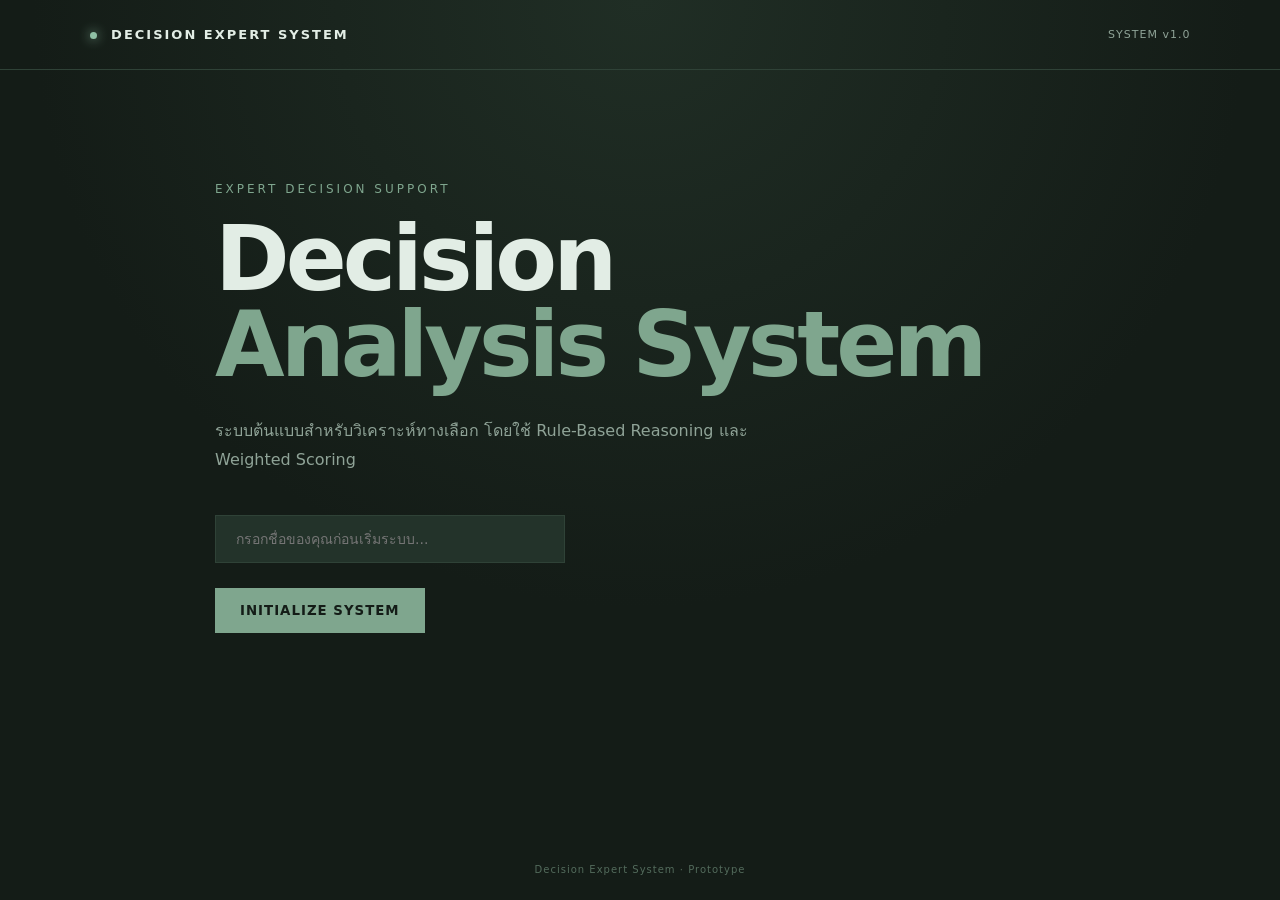
<file: index.html>
<!DOCTYPE html>
<html lang="th">
<head>
    <meta charset="UTF-8">
    <meta name="viewport" content="width=device-width, initial-scale=1.0">
    <title>Decision Expert System</title>
    <link rel="stylesheet" href="style.css">
</head>

<body>

<div class="app-container">

    <header class="topbar">
        <div class="brand">
            <span class="status-dot"></span>
            DECISION EXPERT SYSTEM
        </div>

        <div class="version">
            SYSTEM v1.0
        </div>
    </header>

    <main>

        <section class="hero">
            <div class="system-label">
                EXPERT DECISION SUPPORT
            </div>

            <h1>
                Decision<br>
                <span>Analysis System</span>
            </h1>

            <p>
                ระบบต้นแบบสำหรับวิเคราะห์ทางเลือก
                โดยใช้ Rule-Based Reasoning และ Weighted Scoring
            </p>

            <!-- ช่องกรอกชื่อเล่นที่เพิ่มเข้ามา -->
            <div style="margin-bottom: 25px; width: 100%; max-width: 350px;">
                <input 
                    type="text" 
                    id="userNameInput" 
                    placeholder="กรอกชื่อของคุณก่อนเริ่มระบบ..." 
                    style="
                        width: 100%;
                        padding: 15px 20px;
                        background: var(--panel-light);
                        border: 1px solid var(--border);
                        color: var(--text);
                        font-family: inherit;
                        font-size: 14px;
                        outline: none;
                        transition: .25s;
                    "
                >
            </div>

            <button id="startBtn" class="primary-btn">
                INITIALIZE SYSTEM
            </button>
        </section>


        <section id="questionSection" class="question-section hidden">

            <div class="progress-wrapper">

                <div class="progress-info">
                    <span id="questionNumber">01</span>
                    <span id="totalQuestions">/ 07</span>
                </div>

                <div class="progress-bar">
                    <div id="progressBar"></div>
                </div>

            </div>


            <div class="question-card">

                <div class="question-category" id="questionCategory">
                    ANALYSIS
                </div>

                <h2 id="questionText">
                    Question
                </h2>

                <div id="answerContainer" class="answers">
                </div>

            </div>


            <div class="navigation">

                <button id="backBtn" class="secondary-btn">
                    BACK
                </button>

                <button id="nextBtn" class="primary-btn" disabled>
                    NEXT
                </button>

            </div>

        </section>


        <section id="processingSection" class="processing hidden">

            <div class="loader"></div>

            <p class="processing-title">
                ANALYZING DATA
            </p>

            <p id="processingText">
                Initializing inference engine...
            </p>

            <div class="terminal">

                <div>> Loading Knowledge Base</div>
                <div>> Initializing Rule Engine</div>
                <div>> Evaluating facts</div>
                <div>> Running inference</div>
                <div>> Calculating confidence score</div>
                <div class="terminal-cursor">_</div>

            </div>

        </section>

    </main>

    <footer>
        Decision Expert System · Prototype
    </footer>

</div>


<script src="knowledge-base.js"></script>
<script src="inference-engine.js"></script>
<script src="app.js"></script>

</body>
</html>
</file>
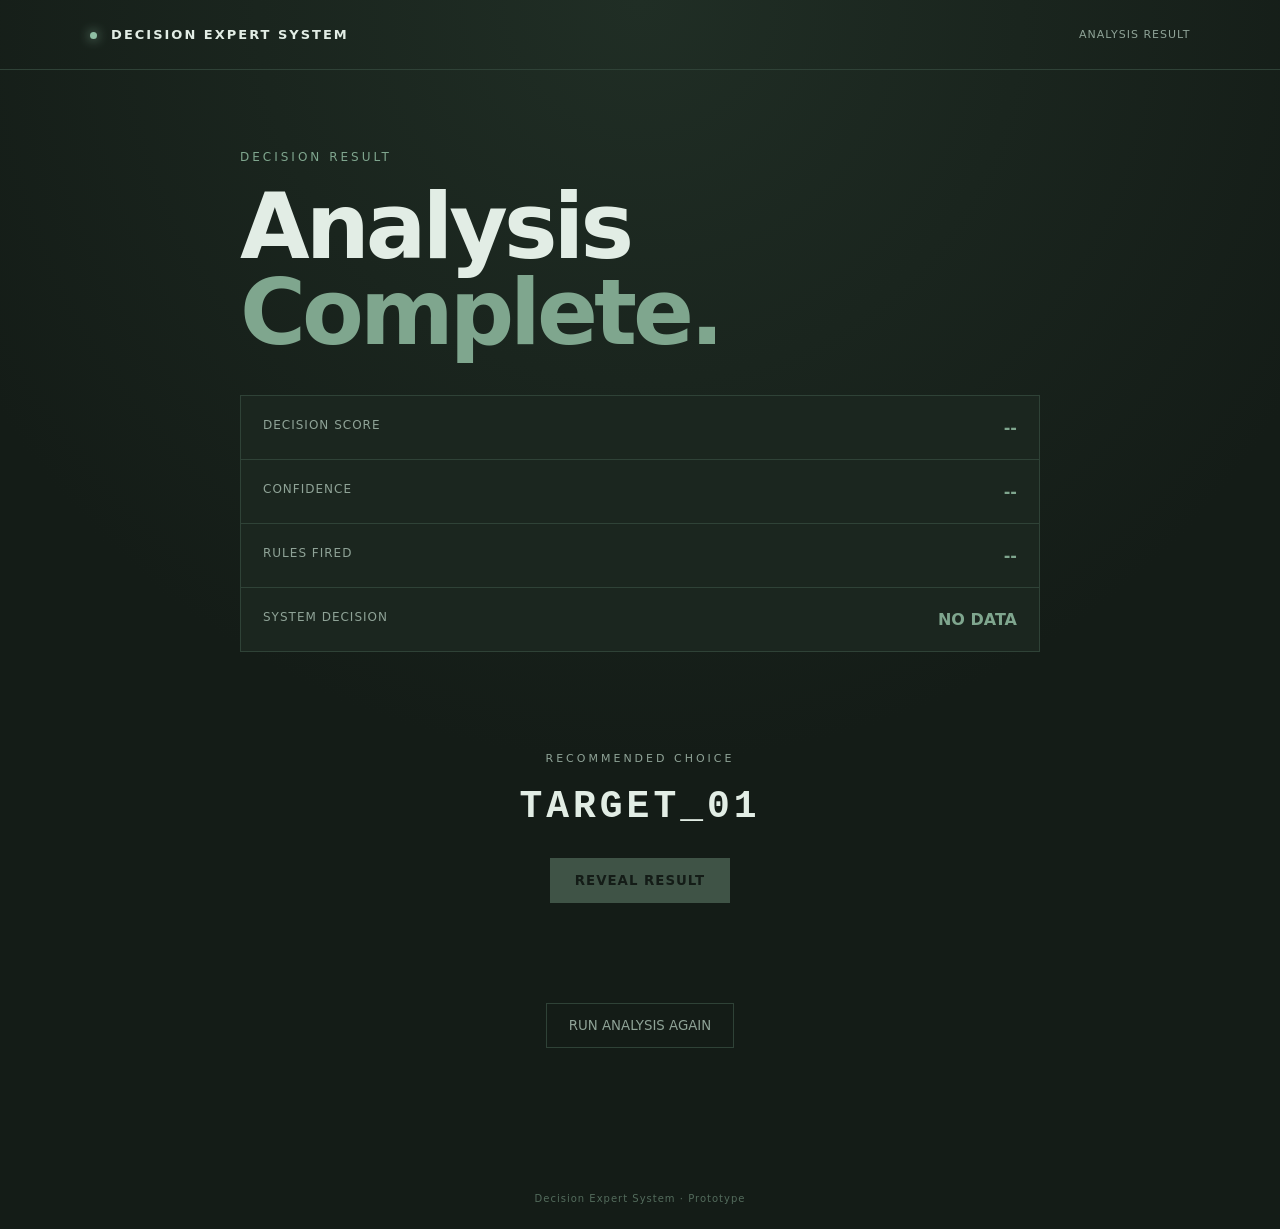
<file: result.html>
<!DOCTYPE html>
<html lang="th">

<head>

    <meta charset="UTF-8">

    <meta
        name="viewport"
        content="width=device-width, initial-scale=1.0"
    >

    <title>Decision Result</title>

    <link
        rel="stylesheet"
        href="style.css"
    >

</head>


<body>

<div class="app-container">

    <!-- =========================
         TOP BAR
    ========================== -->

    <header class="topbar">

        <div class="brand">

            <span class="status-dot"></span>

            DECISION EXPERT SYSTEM

        </div>

        <div class="version">

            ANALYSIS RESULT

        </div>

    </header>


    <!-- =========================
         RESULT PAGE
    ========================== -->

    <main>

        <section class="result-page">

            <div class="system-label">

                DECISION RESULT

            </div>


            <h1>

                Analysis<br>

                <span>Complete.</span>

            </h1>


            <!-- =========================
                 RESULT PANEL
    ========================== -->

            <div class="result-panel">


                <div class="result-row">

                    <span>
                        DECISION SCORE
                    </span>

                    <strong id="decisionScore">
                        --
                    </strong>

                </div>


                <div class="result-row">

                    <span>
                        CONFIDENCE
                    </span>

                    <strong id="confidence">
                        --
                    </strong>

                </div>


                <div class="result-row">

                    <span>
                        RULES FIRED
                    </span>

                    <strong id="rulesFired">
                        --
                    </strong>

                </div>


                <div class="result-row">

                    <span>
                        SYSTEM DECISION
                    </span>

                    <strong id="systemDecision">
                        --
                    </strong>

                </div>


            </div>


            <!-- =========================
                 RECOMMENDATION
    ========================== -->

            <div class="reveal-container">

                <p class="muted">

                    RECOMMENDED CHOICE

                </p>


                <div
                    id="target"
                    class="target-box"
                >

                    TARGET_01

                </div>


                <button
                    id="revealBtn"
                    class="primary-btn"
                >

                    REVEAL RESULT

                </button>

            </div>


            <!-- =========================
                 FINAL MESSAGE
    ========================== -->

            <div
                id="finalMessage"
                class="final-message hidden"
            >

                <div class="small-label">

                    SYSTEM CONCLUSION

                </div>


                <h2 id="finalTitle">

                    —

                </h2>


                <p id="finalText">

                    —

                </p>

            </div>


            <!-- =========================
                 RESTART
    ========================== -->

            <button
                id="restartBtn"
                class="secondary-btn restart"
            >

                RUN ANALYSIS AGAIN

            </button>


        </section>

    </main>


    <!-- =========================
         FOOTER
    ========================== -->

    <footer>

        Decision Expert System · Prototype

    </footer>

</div>


<script>

document.addEventListener(
    "DOMContentLoaded",
    () => {

        // =========================================
        // GET USER NAME & RESULT
        // =========================================

        const currentUserName =
            (sessionStorage.getItem("currentUserName") || "").trim();

        const storedResult =
            sessionStorage.getItem(
                "decisionResult"
            );


        // =========================================
        // ELEMENTS
        // =========================================

        const decisionScore =
            document.getElementById(
                "decisionScore"
            );

        const confidence =
            document.getElementById(
                "confidence"
            );

        const rulesFired =
            document.getElementById(
                "rulesFired"
            );

        const systemDecision =
            document.getElementById(
                "systemDecision"
            );

        const revealBtn =
            document.getElementById(
                "revealBtn"
            );

        const target =
            document.getElementById(
                "target"
            );

        const finalMessage =
            document.getElementById(
                "finalMessage"
            );

        const finalTitle =
            document.getElementById(
                "finalTitle"
            );

        const finalText =
            document.getElementById(
                "finalText"
            );

        const restartBtn =
            document.getElementById(
                "restartBtn"
            );


        // =========================================
        // NO RESULT PROTECTION
        // =========================================

        if (!storedResult) {

            decisionScore.textContent = "--";

            confidence.textContent = "--";

            rulesFired.textContent = "--";

            systemDecision.textContent =
                "NO DATA";

            revealBtn.disabled = true;

            return;

        }


        // =========================================
        // PARSE RESULT
        // =========================================

        const result =
            JSON.parse(storedResult);


        // =========================================
        // DISPLAY REAL RESULT
        // =========================================

        decisionScore.textContent =
            `${result.score} pts`;

        confidence.textContent =
            `${result.confidence}%`;

        rulesFired.textContent =
            result.rulesFired;

        systemDecision.textContent =
            currentUserName ? `USER: ${currentUserName}` : "STANDARD_EVALUATION";


        // =========================================
        // REVEAL RESULT
        // =========================================

        revealBtn.addEventListener(
            "click",
            () => {

                revealBtn.disabled = true;

                target.classList.add(
                    "glitch"
                );


                let counter = 0;

                const messages = [
                    "ANALYZING...",
                    "CHECKING FACTS...",
                    "MATCHING RULES...",
                    "EVALUATING...",
                    "FINALIZING..."
                ];


                const interval =
                    setInterval(
                        () => {

                            if (
                                counter <
                                messages.length
                            ) {

                                target.textContent =
                                    messages[counter];

                                counter++;

                            }

                            else {

                                clearInterval(
                                    interval
                                );

                                revealFinalResult();

                            }

                        },
                        500
                    );

            }
        );


        // =========================================
        // FINAL REVEAL (CHECK IF TARGET IS "กิ๊ฟ")
        // =========================================

        function revealFinalResult() {

            target.classList.remove(
                "glitch"
            );

            // เช็กเงื่อนไขชื่อ: ถ้าเป็น "กิ๊ฟ" ให้ปล่อย Easter Egg คลั่งรัก
            if (currentUserName === "กิ๊ฟ") {

                target.textContent = "YOU";

                setTimeout(
                    () => {

                        target.textContent = "กิ๊ฟ";
                        finalTitle.textContent =
                            "ระบบเลือกคำตอบนี้";
                        finalText.textContent =
                            "หลังจากประมวลผลข้อมูลทั้งหมด " +
                            "ผ่าน Knowledge Base และ Inference Engine " +
                            "ระบบพบว่าคำตอบที่มีน้ำหนักมากที่สุด " +
                            "คือคนที่คุณกำลังนึกถึงอยู่";

                        finalMessage.classList.remove(
                            "hidden"
                        );

                    },
                    1200
                );

            } else {

                // ถ้าเป็นคนอื่น ให้แสดงผลลัพธ์แบบมาตรฐานทั่วไป
                target.textContent = currentUserName ? currentUserName.toUpperCase() : "OPTIMAL_CHOICE";

                setTimeout(
                    () => {

                        finalTitle.textContent =
                            "วิเคราะห์ผลลัพธ์เสร็จสิ้น";
                        finalText.textContent =
                            "ระบบได้ประมวลผลตามเงื่อนไข Knowledge Base และ Rules ทางเลือก " +
                            "คะแนนความมั่นใจอยู่ในระดับมาตรฐานของระบบ Expert System";

                        finalMessage.classList.remove(
                            "hidden"
                        );

                    },
                    1200
                );

            }

        }


        // =========================================
        // RESTART
        // =========================================

        restartBtn.addEventListener(
            "click",
            () => {

                sessionStorage.removeItem(
                    "decisionResult"
                );

                sessionStorage.removeItem(
                    "currentUserName"
                );


                window.location.href =
                    "index.html";

            }
        );

    }

);
</script>
</body>
</html>
</file>
<file: style.css>
* {
    box-sizing: border-box;
    margin: 0;
    padding: 0;
}

:root {
    /* ปรับโทนเป็น "เขียวเข้มพาสเทล" (Dark Sage / Deep Pastel Green) */
    --bg: #141c17;              /* พื้นหลังหลัก: เขียวเข้มตุ่นๆ เกือบดำแต่ยังมีความเขียว */
    --panel: #1b261f;            /* พื้นหลังการ์ด: เขียวเข้มปานกลาง */
    --panel-light: #23332a;      /* พื้นหลังเบา: เขียวเข้มสว่างขึ้นมาหน่อย */

    --text: #e2ede5;             /* สีตัวอักษรหลัก: เขียวอ่อนสว่างอ่านง่าย */
    --muted: #8fa397;            /* สีตัวอักษรรอง: เขียวเทาหม่นๆ */

    --accent: #7fa68e;           /* สีเน้น: เขียวเข้มพาสเทล (Sage Green) */
    --accent-dark: #5c7d6a;      /* สีเน้นเข้ม: เขียวมอสตุ่นๆ */

    --border: #2f4237;           /* สีเส้นขอบ: เขียวเข้มขอบกลมกลืน */
}

body {
    min-height: 100vh;

    /* พื้นหลัง body ไล่ระดับจากเขียวเข้มพาสเทลหรูๆ */
    background:
        radial-gradient(
            circle at 50% 0%,
            #202e25 0%,          
            var(--bg) 55%          
        );

    color: var(--text);

    font-family:
        Inter,
        system-ui,
        -apple-system,
        BlinkMacSystemFont,
        "Segoe UI",
        sans-serif;
}

.app-container {
    width: 100%;
    min-height: 100vh;
    display: flex;
    flex-direction: column;
}

.topbar {
    height: 70px;
    display: flex;
    align-items: center;
    justify-content: space-between;
    padding: 0 7%;
    border-bottom: 1px solid var(--border);
}

.brand {
    font-size: 13px;
    font-weight: 700;
    letter-spacing: 2px;
}

.status-dot {
    display: inline-block;
    width: 7px;
    height: 7px;
    margin-right: 8px;
    border-radius: 50%;
    background: #8fbfa4;
    box-shadow: 0 0 12px #8fbfa4;
}

.version {
    font-size: 11px;
    color: var(--muted);
    letter-spacing: 1px;
}

main {
    flex: 1;
    width: 100%;
}

.hero {
    max-width: 900px;
    margin: auto;
    min-height: 75vh;
    display: flex;
    flex-direction: column;
    justify-content: center;
    align-items: flex-start;
    padding: 60px 25px;
}

.system-label {
    color: var(--accent);
    font-size: 12px;
    letter-spacing: 3px;
    margin-bottom: 20px;
}

.hero h1,
.result-page h1 {
    font-size: clamp(48px, 8vw, 90px);
    line-height: .95;
    letter-spacing: -4px;
    margin-bottom: 30px;
}

.hero h1 span,
.result-page h1 span {
    color: var(--accent);
}

.hero p {
    max-width: 580px;
    color: var(--muted);
    line-height: 1.8;
    margin-bottom: 40px;
}

button {
    border: none;
    font-family: inherit;
    cursor: pointer;
}

.primary-btn {
    background: var(--accent);
    color: #141c17;
    padding: 15px 25px;
    font-weight: 800;
    letter-spacing: 1px;
    transition: .25s;
}

.primary-btn:hover {
    transform: translateY(-2px);
    background: #9abfb0;
}

.primary-btn:disabled {
    opacity: .4;
    cursor: not-allowed;
}

.secondary-btn {
    background: transparent;
    color: var(--muted);
    border: 1px solid var(--border);
    padding: 14px 22px;
    transition: .25s;
}

.secondary-btn:hover {
    color: var(--text);
    border-color: var(--accent);
}

.hidden {
    display: none !important;
}

.question-section {
    max-width: 850px;
    margin: auto;
    padding: 70px 25px;
}

.progress-wrapper {
    margin-bottom: 50px;
}

.progress-info {
    margin-bottom: 12px;
    font-size: 12px;
    color: var(--muted);
}

#questionNumber {
    color: var(--text);
    font-size: 20px;
    font-weight: 700;
}

.progress-bar {
    height: 3px;
    background: var(--border);
}

#progressBar {
    width: 0%;
    height: 100%;
    background: var(--accent);
    transition: width .4s;
}

.question-card {
    background: rgba(27, 38, 31, 0.85);
    border: 1px solid var(--border);
    padding: 45px;
    backdrop-filter: blur(10px);
}

.question-category {
    color: var(--accent);
    font-size: 11px;
    letter-spacing: 2px;
    margin-bottom: 25px;
}

.question-card h2 {
    font-size: 30px;
    line-height: 1.4;
    margin-bottom: 35px;
}

.answers {
    display: grid;
    gap: 12px;
}

.answer {
    padding: 18px 20px;
    background: var(--panel-light);
    border: 1px solid var(--border);
    color: var(--text);
    text-align: left;
    transition: .25s;
}

.answer:hover {
    border-color: var(--accent);
    transform: translateX(4px);
}

.answer.selected {
    border-color: var(--accent);
    background: rgba(127, 166, 142, 0.2);
}

.navigation {
    display: flex;
    justify-content: space-between;
    margin-top: 25px;
}

.processing {
    min-height: 75vh;
    display: flex;
    flex-direction: column;
    align-items: center;
    justify-content: center;
}

.loader {
    width: 45px;
    height: 45px;
    border: 2px solid var(--border);
    border-top-color: var(--accent);
    border-radius: 50%;
    animation: spin 1s linear infinite;
    margin-bottom: 30px;
}

@keyframes spin {
    to {
        transform: rotate(360deg);
    }
}

.processing-title {
    font-weight: 700;
    letter-spacing: 2px;
}

#processingText {
    color: var(--muted);
    margin-top: 10px;
}

.terminal {
    width: min(500px, 90%);
    margin-top: 30px;
    padding: 20px;
    background: #0e1411;
    border: 1px solid var(--border);
    color: #7fa68e;
    font-family: monospace;
    font-size: 12px;
    line-height: 2;
}

.terminal-cursor {
    animation: blink 1s infinite;
}

@keyframes blink {
    50% {
        opacity: 0;
    }
}

.result-page {
    max-width: 850px;
    margin: auto;
    padding: 80px 25px;
}

.result-panel {
    border: 1px solid var(--border);
    background: var(--panel);
    margin: 40px 0;
}

.result-row {
    display: flex;
    justify-content: space-between;
    padding: 22px;
    border-bottom: 1px solid var(--border);
}

.result-row:last-child {
    border-bottom: none;
}

.result-row span {
    color: var(--muted);
    font-size: 12px;
    letter-spacing: 1px;
}

.result-row strong {
    color: var(--accent);
}

.reveal-container {
    text-align: center;
    padding: 60px 0;
}

.muted {
    color: var(--muted);
    font-size: 11px;
    letter-spacing: 3px;
    margin-bottom: 20px;
}

.target-box {
    font-family: monospace;
    font-size: 38px;
    font-weight: 800;
    letter-spacing: 4px;
    margin-bottom: 30px;
}

.glitch {
    animation: glitch .2s infinite;
}

@keyframes glitch {
    0% { transform: translateX(0); }
    25% { transform: translateX(-4px); }
    50% { transform: translateX(4px); }
    75% { transform: translateX(-2px); }
    100% { transform: translateX(0); }
}

.final-message {
    text-align: center;
    margin: 50px auto;
    max-width: 600px;
    padding: 35px;
    border: 1px solid var(--border);
    background: rgba(127, 166, 142, 0.85);
    color: #141c17;
    animation: appear .8s ease;
}

@keyframes appear {
    from {
        opacity: 0;
        transform: translateY(20px);
    }
    to {
        opacity: 1;
        transform: translateY(0);
    }
}

.small-label {
    color: var(--accent);
    font-size: 10px;
    letter-spacing: 3px;
    margin-bottom: 20px;
}

.final-message h2 {
    font-size: 25px;
    line-height: 1.5;
    margin-bottom: 20px;
}

.final-message p {
    color: #1c2b22;
    line-height: 1.8;
}

.restart {
    display: block;
    margin: 40px auto;
}

footer {
    padding: 25px;
    text-align: center;
    color: #536b5c;
    font-size: 10px;
    letter-spacing: 1px;
}

@media (max-width: 600px) {
    .topbar {
        padding: 0 20px;
    }
    .version {
        display: none;
    }
    .hero h1,
    .result-page h1 {
        letter-spacing: -2px;
    }
    .question-card {
        padding: 25px;
    }
    .question-card h2 {
        font-size: 23px;
    }
}
</file>
